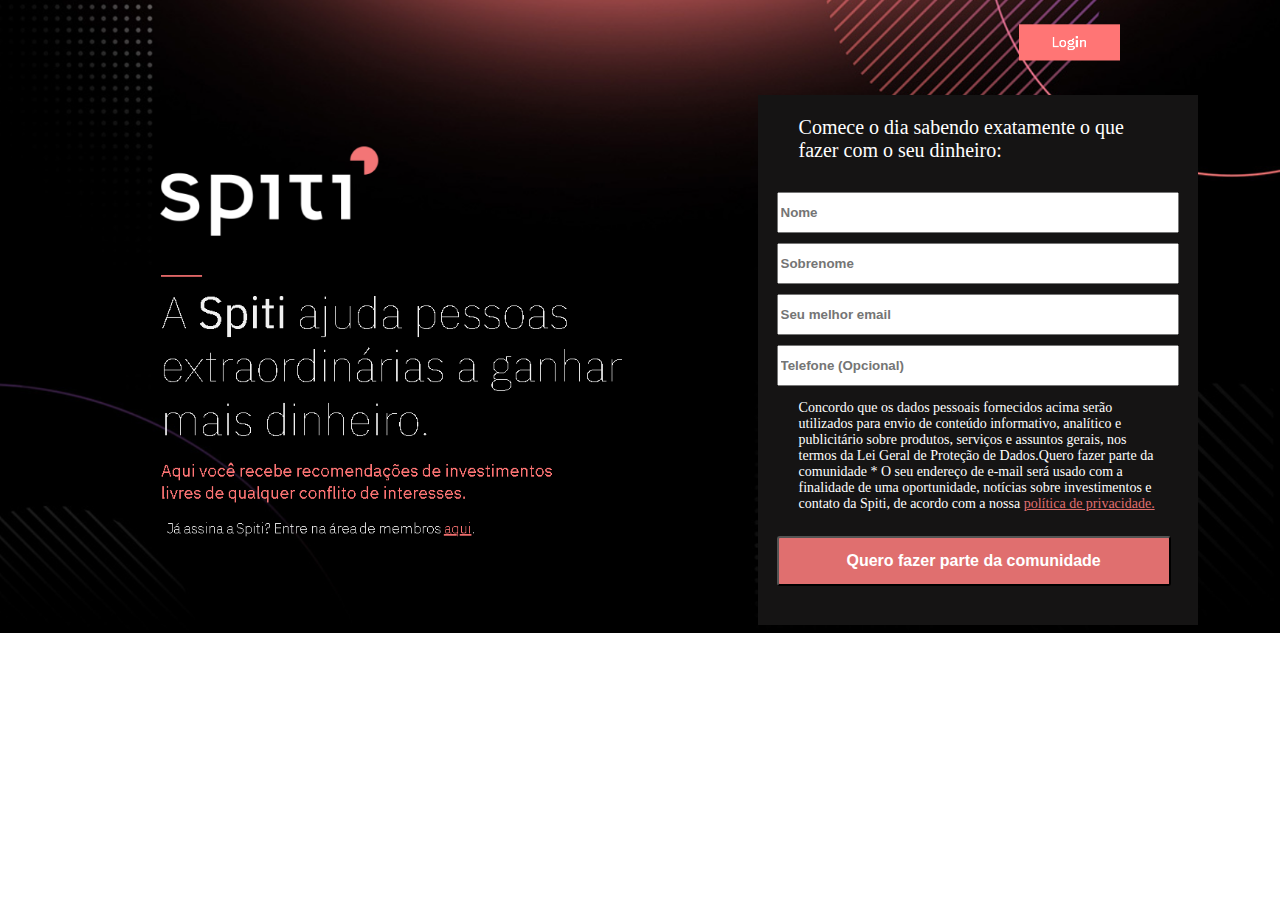
<file: index.html>
<!DOCTYPE html>
<html lang="en">
<head>
    <meta charset="UTF-8">
    <meta http-equiv="X-UA-Compatible" content="IE=edge">
    <meta name="viewport" content="width=device-width, initial-scale=1.0">
    <title>Spiti</title>
    <link rel="stylesheet" href="./style.css">
</head>
<body>
    
    <div class="form">
        <form action="
        ">
    <!--  ----------------------------------------------------------------------  -->
<!--  NOTE: Please add the following <META> element to your page <HEAD>.      -->
<!--  If necessary, please modify the charset parameter to specify the        -->
<!--  character set of your HTML page.                                        -->
<!--  ----------------------------------------------------------------------  -->

<META HTTP-EQUIV="Content-type" CONTENT="text/html; charset=UTF-8">

    <!--  ----------------------------------------------------------------------  -->
    <!--  NOTE: Please add the following <FORM> element to your page.             -->
    <!--  ----------------------------------------------------------------------  -->
    
    <form action="https://webto.salesforce.com/servlet/servlet.WebToLead?encoding=UTF-8" method="POST">
    
    <input type=hidden name="oid" value="00D4w000001NGnP">
    <input type=hidden name="retURL" value="http://">
    
    <!--  ----------------------------------------------------------------------  -->
    <!--  NOTE: These fields are optional debugging elements. Please uncomment    -->
    <!--  these lines if you wish to test in debug mode.                          -->
    <!--  <input type="hidden" name="debug" value=1>                              -->
    <!--  <input type="hidden" name="debugEmail"                                  -->
    <!--  value="contato.andreluna@gmail.com">                                    -->
    <!--  ----------------------------------------------------------------------  -->



    <div class="inputs">
        <p>
            Comece o dia sabendo exatamente o que fazer com o seu dinheiro: 
            </p>
    <label for="first_name"></label>
    <input id="first_name" maxlength="40" name="first_name" size="20" type="text" placeholder="Nome" /><br>
    
    
    <label for="last_name"></label><input  id="last_name" maxlength="80" name="last_name" size="20" type="text" /
    placeholder="Sobrenome"><br>
    
    <label for="email"></label><input  id="email" maxlength="80" name="email" size="20" type="text"
    placeholder="Seu melhor email" /><br>
    
    <label for="phone"></label><input  id="phone" maxlength="40" name="phone" size="20" type="text"
    placeholder="Telefone (Opcional)" /><br>
    <p>Concordo que os dados pessoais fornecidos acima serão utilizados para envio de conteúdo informativo, analítico e publicitário sobre produtos, serviços e assuntos gerais, nos termos da Lei Geral de Proteção de Dados.Quero fazer parte da comunidade
        * O seu endereço de e-mail será usado com a finalidade de uma oportunidade, notícias sobre investimentos e contato da Spiti, de acordo com a nossa <u>política de privacidade.</u>
    
    </p>
    <input id="submit" type="submit" name="submit"
    value="Quero fazer parte da comunidade">
</div>
    </form>
    
    
    
    </form>
    </div>


</body>
</html>
</file>
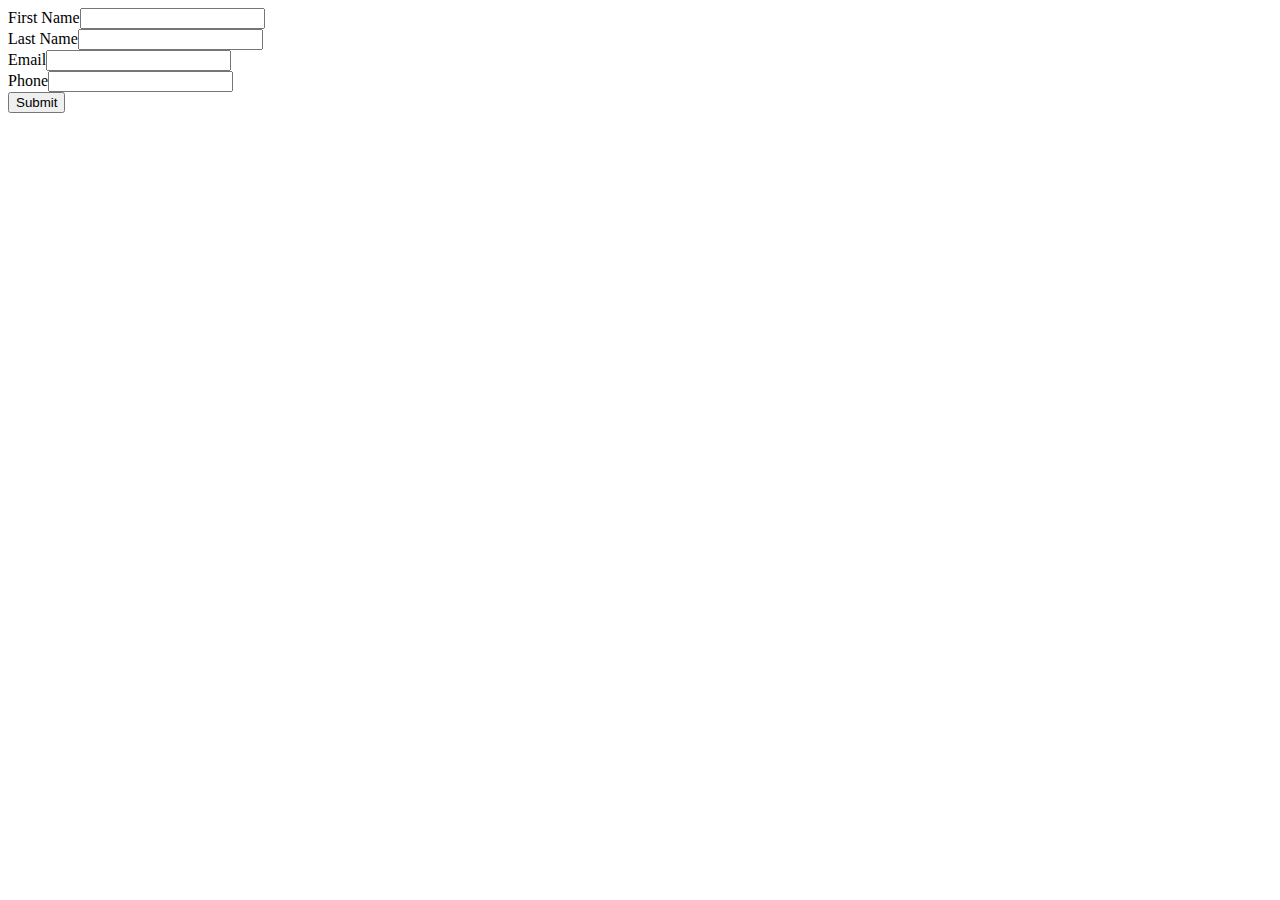
<file: indexu.html>
<!DOCTYPE html>
<html lang="en">
<head>
    <meta charset="UTF-8">
    <meta http-equiv="X-UA-Compatible" content="IE=edge">
    <meta name="viewport" content="width=device-width, initial-scale=1.0">
    <title>Document</title>
</head>
<body>
    <!--  ----------------------------------------------------------------------  -->
<!--  NOTE: Please add the following <META> element to your page <HEAD>.      -->
<!--  If necessary, please modify the charset parameter to specify the        -->
<!--  character set of your HTML page.                                        -->
<!--  ----------------------------------------------------------------------  -->

<META HTTP-EQUIV="Content-type" CONTENT="text/html; charset=UTF-8">

    <!--  ----------------------------------------------------------------------  -->
    <!--  NOTE: Please add the following <FORM> element to your page.             -->
    <!--  ----------------------------------------------------------------------  -->
    
    <form action="https://webto.salesforce.com/servlet/servlet.WebToLead?encoding=UTF-8" method="POST">
    
    <input type=hidden name="oid" value="00DDn000007pfiv">
    <input type=hidden name="retURL" value="http://">
    
    <!--  ----------------------------------------------------------------------  -->
    <!--  NOTE: These fields are optional debugging elements. Please uncomment    -->
    <!--  these lines if you wish to test in debug mode.                          -->
    <!--  <input type="hidden" name="debug" value=1>                              -->
    <!--  <input type="hidden" name="debugEmail"                                  -->
    <!--  value="x1consultoria@proton.me">                                        -->
    <!--  ----------------------------------------------------------------------  -->
    
    <label for="first_name">First Name</label><input  id="first_name" maxlength="40" name="first_name" size="20" type="text" /><br>
    
    <label for="last_name">Last Name</label><input  id="last_name" maxlength="80" name="last_name" size="20" type="text" /><br>
    
    <label for="email">Email</label><input  id="email" maxlength="80" name="email" size="20" type="text" /><br>
    
    <label for="phone">Phone</label><input  id="phone" maxlength="40" name="phone" size="20" type="text" /><br>
    
    <input type="submit" name="submit">
    
    </form>
    
</body>
</html>
</file>
<file: style.css>
body{
    background-image: url('./spiti.png');
    background-size: cover;
    background-repeat: no-repeat;

}

.form{
    /* border: 1px solid red; */
    background-color: #151414;
    width: 440px;
    height: 530px;
    /* */
    margin-left: 59.3%;
    margin-top: 10.5vh;
    color: white;
}


.inputs{
     border: 1px solid transparent; 
    margin-top: 5%;
    height: 430px;
}
.inputs p{
    font-size: 14px;
    font-stretch: extra-condensed;
    padding: 0px 40px;
}

.inputs p:first-child{
    font-size: 20px;
}
input{
    height: 35px;
    width: 90%;
    margin-left: 4.1%;
    margin-top: 10px;
    color: rgb(128, 127, 127);
    font-weight: 550;
}
input:focus{
    outline: none;
}

#submit{
    color: white;
    background-color: rgb(224, 111, 111);
    height: 50px;
    border-radius: 3px;
    font-size: 16px;
    cursor: pointer;
}
u{
    color: rgb(224, 111, 111);
    cursor: pointer;
}
</file>
